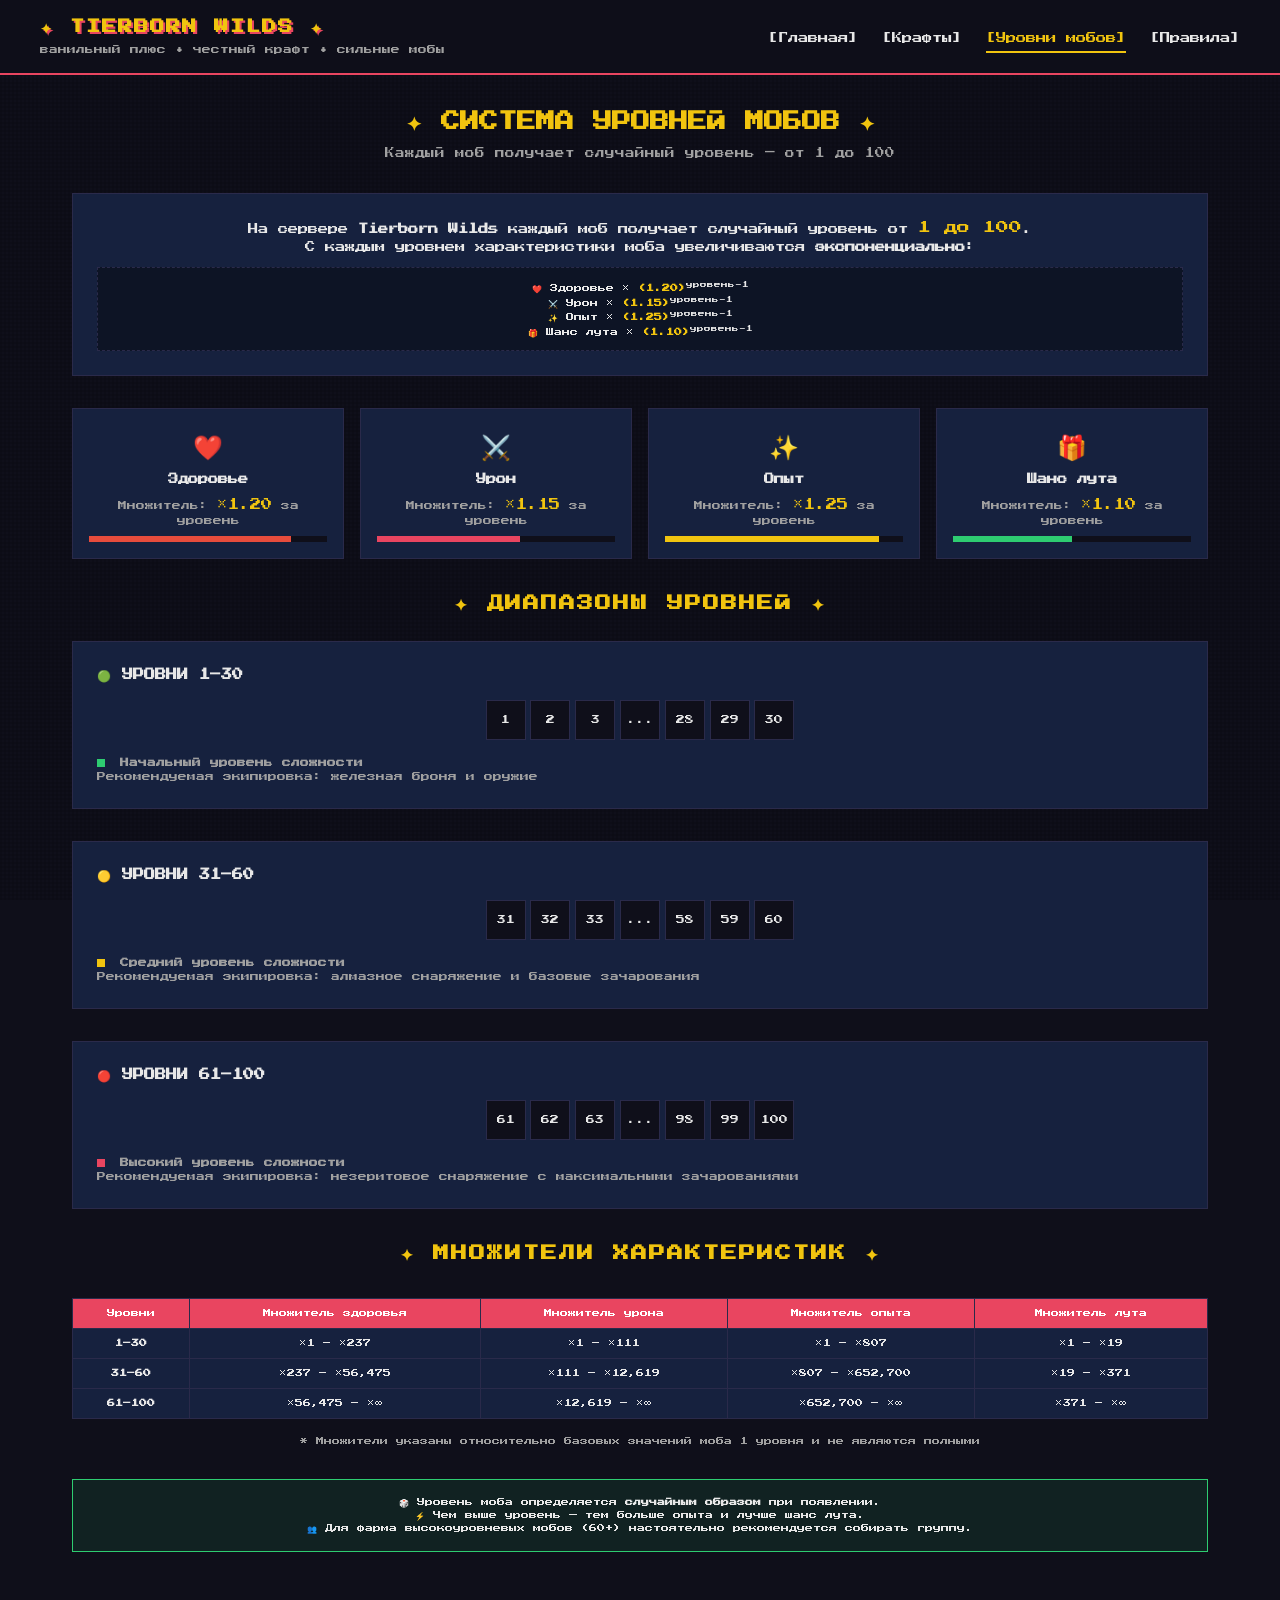
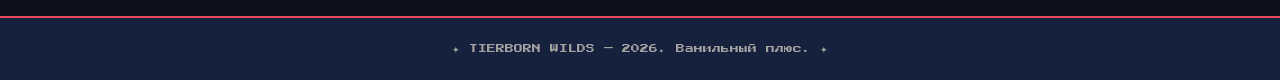
<file: mob-levels.html>
<!DOCTYPE html>
<html lang="ru">
<head>
    <meta charset="UTF-8">
    <meta name="viewport" content="width=device-width, initial-scale=1.0">
    <title>Tierborn Wilds | Система уровней мобов</title>
    <link href="https://fonts.googleapis.com/css2?family=Press+Start+2P&display=swap" rel="stylesheet">
    <link rel="stylesheet" href="style.css">
</head>
<body>
    <div class="pixel-bg"></div>
    
    <nav class="navbar">
        <div class="nav-container">
            <div class="logo">
                <span class="logo-text">✦ TIERBORN WILDS ✦</span>
                <span class="logo-sub">ванильный плюс • честный крафт • сильные мобы</span>
            </div>
            <button class="mobile-menu-btn" id="mobileMenuBtn">☰</button>
            <ul class="nav-menu" id="navMenu">
                <li><a href="index.html">[Главная]</a></li>
                <li><a href="crafts.html">[Крафты]</a></li>
                <li><a href="mob-levels.html" class="active">[Уровни мобов]</a></li>
                <li><a href="rules.html">[Правила]</a></li>
            </ul>
        </div>
    </nav>

    <main>
        <div class="page-header">
            <h1>✦ СИСТЕМА УРОВНЕЙ МОБОВ ✦</h1>
            <p>Каждый моб получает случайный уровень — от 1 до 100</p>
        </div>

        <section class="level-info">
            <div class="level-description">
                <p>На сервере <strong>Tierborn Wilds</strong> каждый моб получает случайный уровень от <span class="highlight">1 до 100</span>.</p>
                <p>С каждым уровнем характеристики моба увеличиваются <strong>экспоненциально</strong>:</p>
                <div class="formula-box">
                    ❤️ Здоровье × <strong>(1.20)</strong><sup>уровень-1</sup><br>
                    ⚔️ Урон × <strong>(1.15)</strong><sup>уровень-1</sup><br>
                    ✨ Опыт × <strong>(1.25)</strong><sup>уровень-1</sup><br>
                    🎁 Шанс лута × <strong>(1.10)</strong><sup>уровень-1</sup>
                </div>
            </div>

            <div class="level-stats">
                <div class="stat-card">
                    <span class="stat-icon">❤️</span>
                    <h3>Здоровье</h3>
                    <p>Множитель: <span class="stat-value">×1.20</span> за уровень</p>
                    <div class="stat-bar"><div class="stat-fill health-fill" style="width: 85%"></div></div>
                </div>
                <div class="stat-card">
                    <span class="stat-icon">⚔️</span>
                    <h3>Урон</h3>
                    <p>Множитель: <span class="stat-value">×1.15</span> за уровень</p>
                    <div class="stat-bar"><div class="stat-fill damage-fill" style="width: 60%"></div></div>
                </div>
                <div class="stat-card">
                    <span class="stat-icon">✨</span>
                    <h3>Опыт</h3>
                    <p>Множитель: <span class="stat-value">×1.25</span> за уровень</p>
                    <div class="stat-bar"><div class="stat-fill exp-fill" style="width: 90%"></div></div>
                </div>
                <div class="stat-card">
                    <span class="stat-icon">🎁</span>
                    <h3>Шанс лута</h3>
                    <p>Множитель: <span class="stat-value">×1.10</span> за уровень</p>
                    <div class="stat-bar"><div class="stat-fill loot-fill" style="width: 50%"></div></div>
                </div>
            </div>
        </section>

        <section class="levels-table-section">
            <h2 class="section-title">✦ ДИАПАЗОНЫ УРОВНЕЙ ✦</h2>
            
            <div class="levels-container">
                <div class="level-category range-1-30">
                    <h3>🟢 УРОВНИ 1–30</h3>
                    <div class="level-scale-large">
                        <div class="level-marker-small">1</div>
                        <div class="level-marker-small">2</div>
                        <div class="level-marker-small">3</div>
                        <div class="level-marker-small">...</div>
                        <div class="level-marker-small">28</div>
                        <div class="level-marker-small">29</div>
                        <div class="level-marker-small">30</div>
                    </div>
                    <p class="level-desc">
                        <span class="danger-indicator"></span> <strong>Начальный уровень сложности</strong><br>
                        Рекомендуемая экипировка: железная броня и оружие
                    </p>
                </div>

                <div class="level-category range-31-60">
                    <h3>🟡 УРОВНИ 31–60</h3>
                    <div class="level-scale-large">
                        <div class="level-marker-small">31</div>
                        <div class="level-marker-small">32</div>
                        <div class="level-marker-small">33</div>
                        <div class="level-marker-small">...</div>
                        <div class="level-marker-small">58</div>
                        <div class="level-marker-small">59</div>
                        <div class="level-marker-small">60</div>
                    </div>
                    <p class="level-desc">
                        <span class="danger-indicator danger-medium"></span> <strong>Средний уровень сложности</strong><br>
                        Рекомендуемая экипировка: алмазное снаряжение и базовые зачарования
                    </p>
                </div>

                <div class="level-category range-61-100">
                    <h3>🔴 УРОВНИ 61–100</h3>
                    <div class="level-scale-large">
                        <div class="level-marker-small">61</div>
                        <div class="level-marker-small">62</div>
                        <div class="level-marker-small">63</div>
                        <div class="level-marker-small">...</div>
                        <div class="level-marker-small">98</div>
                        <div class="level-marker-small">99</div>
                        <div class="level-marker-small">100</div>
                    </div>
                    <p class="level-desc">
                        <span class="danger-indicator danger-high"></span> <strong>Высокий уровень сложности</strong><br>
                        Рекомендуемая экипировка: незеритовое снаряжение с максимальными зачарованиями
                    </p>
                </div>
            </div>
        </section>

        <!-- Найдите в mob-levels.html секцию с таблицей и добавьте wrapper -->
<section class="loot-info">
    <h2 class="section-title">✦ МНОЖИТЕЛИ ХАРАКТЕРИСТИК ✦</h2>
    <div class="stats-table-wrapper">  <!-- Добавьте эту строку -->
        <table class="stats-table">
            <thead>
                <tr>
                    <th>Уровни</th>
                    <th>Множитель здоровья</th>
                    <th>Множитель урона</th>
                    <th>Множитель опыта</th>
                    <th>Множитель лута</th>
                </tr>
            </thead>
            <tbody>
                <tr>
                    <td><strong>1–30</strong></td>
                    <td>×1 – ×237</td>
                    <td>×1 – ×111</td>
                    <td>×1 – ×807</td>
                    <td>×1 – ×19</td>
                </tr>
                <tr>
                    <td><strong>31–60</strong></td>
                    <td>×237 – ×56,475</td>
                    <td>×111 – ×12,619</td>
                    <td>×807 – ×652,700</td>
                    <td>×19 – ×371</td>
                </tr>
                <tr>
                    <td><strong>61–100</strong></td>
                    <td>×56,475 – ×∞</td>
                    <td>×12,619 – ×∞</td>
                    <td>×652,700 – ×∞</td>
                    <td>×371 – ×∞</td>
                </tr>
            </tbody>
        </table>
    </div>  <!-- Добавьте эту строку -->
    <p class="level-desc" style="text-align: center; margin-top: 1rem; font-size: 0.5rem;">
        * Множители указаны относительно базовых значений моба 1 уровня и не являются полными
    </p>
</section>

        <div class="note-box" style="margin-top: 2rem;">
            <p>🎲 Уровень моба определяется <strong>случайным образом</strong> при появлении.</p>
            <p>⚡ Чем выше уровень — тем больше опыта и лучше шанс лута.</p>
            <p>👥 Для фарма высокоуровневых мобов (60+) настоятельно рекомендуется собирать группу.</p>
        </div>
    </main>

    <footer>
        <p>✦ TIERBORN WILDS — 2026. Ванильный плюс. ✦</p>
    </footer>

    <script src="script.js"></script>
</body>
</html>
</file>
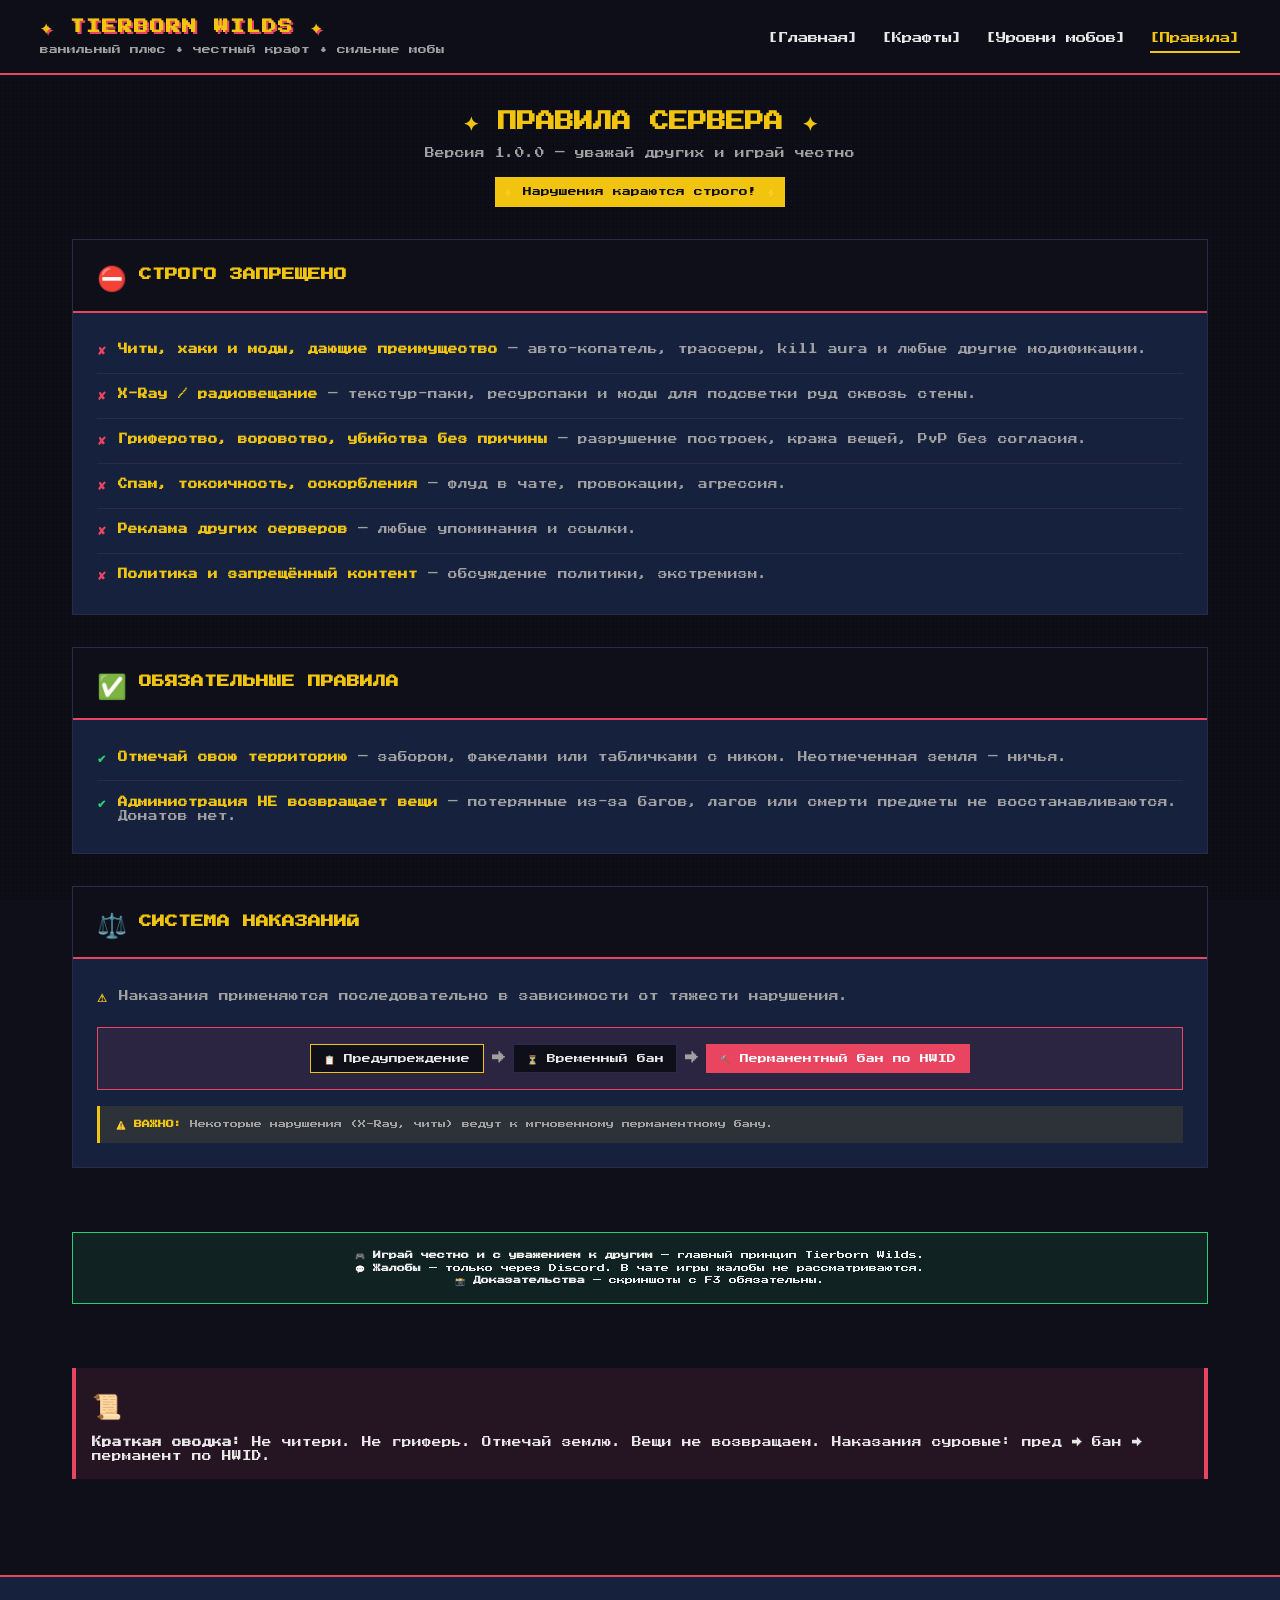
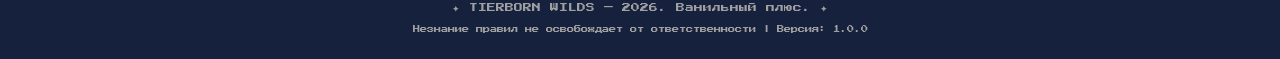
<file: rules.html>
<!DOCTYPE html>
<html lang="ru">
<head>
    <meta charset="UTF-8">
    <meta name="viewport" content="width=device-width, initial-scale=1.0">
    <title>Tierborn Wilds | Правила сервера</title>
    <link href="https://fonts.googleapis.com/css2?family=Press+Start+2P&display=swap" rel="stylesheet">
    <link rel="stylesheet" href="style.css">
</head>
<body>
    <div class="pixel-bg"></div>
    
    <nav class="navbar">
        <div class="nav-container">
            <div class="logo">
                <span class="logo-text">✦ TIERBORN WILDS ✦</span>
                <span class="logo-sub">ванильный плюс • честный крафт • сильные мобы</span>
            </div>
            <button class="mobile-menu-btn" id="mobileMenuBtn">☰</button>
            <ul class="nav-menu" id="navMenu">
                <li><a href="index.html">[Главная]</a></li>
                <li><a href="crafts.html">[Крафты]</a></li>
                <li><a href="mob-levels.html">[Уровни мобов]</a></li>
                <li><a href="rules.html" class="active">[Правила]</a></li>
            </ul>
        </div>
    </nav>

    <main>
        <div class="page-header">
            <h1>✦ ПРАВИЛА СЕРВЕРА ✦</h1>
            <p>Версия 1.0.0 — уважай других и играй честно</p>
            <div class="craft-warning" style="background: var(--yellow); color: var(--darker-bg);">⚡ Нарушения караются строго! ⚡</div>
        </div>

        <div class="rules-container">
            <div class="rules-category">
                <div class="category-header">
                    <span class="category-icon">⛔</span>
                    <h2>СТРОГО ЗАПРЕЩЕНО</h2>
                </div>
                <ul class="rules-list">
                    <li><span class="rule-marker deny">✘</span><span class="rule-text"><strong>Читы, хаки и моды, дающие преимущество</strong> — авто-копатель, трассеры, kill aura и любые другие модификации.</span></li>
                    <li><span class="rule-marker deny">✘</span><span class="rule-text"><strong>X-Ray / радиовещание</strong> — текстур-паки, ресурспаки и моды для подсветки руд сквозь стены.</span></li>
                    <li><span class="rule-marker deny">✘</span><span class="rule-text"><strong>Гриферство, воровство, убийства без причины</strong> — разрушение построек, кража вещей, PvP без согласия.</span></li>
                    <li><span class="rule-marker deny">✘</span><span class="rule-text"><strong>Спам, токсичность, оскорбления</strong> — флуд в чате, провокации, агрессия.</span></li>
                    <li><span class="rule-marker deny">✘</span><span class="rule-text"><strong>Реклама других серверов</strong> — любые упоминания и ссылки.</span></li>
                    <li><span class="rule-marker deny">✘</span><span class="rule-text"><strong>Политика и запрещённый контент</strong> — обсуждение политики, экстремизм.</span></li>
                </ul>
            </div>

            <div class="rules-category">
                <div class="category-header">
                    <span class="category-icon">✅</span>
                    <h2>ОБЯЗАТЕЛЬНЫЕ ПРАВИЛА</h2>
                </div>
                <ul class="rules-list">
                    <li><span class="rule-marker allow">✔</span><span class="rule-text"><strong>Отмечай свою территорию</strong> — забором, факелами или табличками с ником. Неотмеченная земля — ничья.</span></li>
                    <li><span class="rule-marker allow">✔</span><span class="rule-text"><strong>Администрация НЕ возвращает вещи</strong> — потерянные из-за багов, лагов или смерти предметы не восстанавливаются. Донатов нет.</span></li>
                </ul>
            </div>

            <div class="rules-category">
                <div class="category-header">
                    <span class="category-icon">⚖️</span>
                    <h2>СИСТЕМА НАКАЗАНИЙ</h2>
                </div>
                <div class="rules-list" style="padding-bottom: 0;">
                    <li><span class="rule-marker warning">⚠</span><span class="rule-text">Наказания применяются последовательно в зависимости от тяжести нарушения.</span></li>
                </div>
                <div style="padding: 0 1.5rem 1.5rem 1.5rem;">
                    <div class="punishment-box">
                        <div class="punishment-steps">
                            <span class="step">📋 Предупреждение</span>
                            <span class="arrow-sep">→</span>
                            <span class="step">⏳ Временный бан</span>
                            <span class="arrow-sep">→</span>
                            <span class="step">🔨 Перманентный бан по HWID</span>
                        </div>
                    </div>
                    <div class="rule-note-warning">
                        <strong>⚠️ ВАЖНО:</strong> Некоторые нарушения (X-Ray, читы) ведут к мгновенному перманентному бану.
                    </div>
                </div>
            </div>

            <div class="note-box">
                <p>🎮 <strong>Играй честно и с уважением к другим</strong> — главный принцип Tierborn Wilds.</p>
                <p>💬 <strong>Жалобы</strong> — только через Discord. В чате игры жалобы не рассматриваются.</p>
                <p>📸 <strong>Доказательства</strong> — скриншоты с F3 обязательны.</p>
            </div>

            <div class="important-note">
                <div class="note-content">
                    <span class="note-icon">📜</span>
                    <p><strong>Краткая сводка:</strong> Не читери. Не гриферь. Отмечай землю. Вещи не возвращаем. Наказания суровые: пред → бан → перманент по HWID.</p>
                </div>
            </div>
        </div>
    </main>

    <footer>
        <p>✦ TIERBORN WILDS — 2026. Ванильный плюс. ✦</p>
        <p class="footer-small">Незнание правил не освобождает от ответственности | Версия: 1.0.0</p>
    </footer>

    <script src="script.js"></script>
</body>
</html>
</file>
<file: style.css>
/* ========== ПИКСЕЛЬНЫЙ СТИЛЬ ========== */

:root {
    --bg: #1a1a2e;
    --darker-bg: #0f0f1a;
    --card-bg: #16213e;
    --accent: #e94560;
    --accent-dark: #c62a45;
    --text: #e8e8e8;
    --text-dim: #a0a0a0;
    --border: #2a2a4a;
    --green: #2ecc71;
    --yellow: #f1c40f;
    --red: #e74c3c;
}

* {
    margin: 0;
    padding: 0;
    box-sizing: border-box;
}

body {
    font-family: 'Press Start 2P', 'Courier New', monospace;
    background-color: var(--darker-bg);
    color: var(--text);
    line-height: 1.6;
    font-size: 12px;
    position: relative;
    min-height: 100vh;
    overflow-x: hidden;
}

@media (min-width: 768px) {
    body {
        font-size: 14px;
    }
}

/* Для очень маленьких экранов */
@media (max-width: 480px) {
    body {
        font-size: 10px;
    }
}

.pixel-bg {
    position: fixed;
    top: 0;
    left: 0;
    width: 100%;
    height: 100%;
    background-image: 
        repeating-linear-gradient(0deg, rgba(0,0,0,0.1) 0px, rgba(0,0,0,0.1) 2px, transparent 2px, transparent 4px),
        repeating-linear-gradient(90deg, rgba(0,0,0,0.1) 0px, rgba(0,0,0,0.1) 2px, transparent 2px, transparent 4px);
    pointer-events: none;
    z-index: 0;
}

/* ========== НАВИГАЦИЯ ========== */
.navbar {
    background-color: rgba(15, 15, 26, 0.95);
    border-bottom: 2px solid var(--accent);
    padding: 1rem;
    position: sticky;
    top: 0;
    z-index: 100;
    backdrop-filter: blur(8px);
}

@media (min-width: 768px) {
    .navbar {
        padding: 1rem 2rem;
    }
}

.nav-container {
    max-width: 1200px;
    margin: 0 auto;
    display: flex;
    justify-content: space-between;
    align-items: center;
    flex-wrap: wrap;
    gap: 0.75rem;
}

.logo-text {
    font-size: 0.7rem;
    font-weight: bold;
    color: var(--yellow);
    letter-spacing: 1px;
    text-shadow: 2px 2px 0 var(--accent);
}

@media (min-width: 480px) {
    .logo-text {
        font-size: 0.9rem;
        letter-spacing: 2px;
    }
}

.logo-sub {
    font-size: 0.45rem;
    color: var(--text-dim);
    display: block;
    margin-top: 4px;
}

@media (min-width: 480px) {
    .logo-sub {
        font-size: 0.55rem;
    }
}

.nav-menu {
    display: flex;
    list-style: none;
    gap: 1rem;
}

@media (min-width: 768px) {
    .nav-menu {
        gap: 1.5rem;
    }
}

.nav-menu a {
    color: var(--text);
    text-decoration: none;
    font-size: 0.55rem;
    padding: 0.5rem 0;
    transition: all 0.2s ease;
    border-bottom: 2px solid transparent;
    white-space: nowrap;
}

@media (min-width: 480px) {
    .nav-menu a {
        font-size: 0.65rem;
    }
}

.nav-menu a:hover {
    color: var(--accent);
    border-bottom-color: var(--accent);
}

.nav-menu a.active {
    color: var(--yellow);
    border-bottom-color: var(--yellow);
}

.mobile-menu-btn {
    display: none;
    background: none;
    border: 1px solid var(--border);
    color: var(--text);
    font-size: 1.2rem;
    padding: 0.5rem 1rem;
    cursor: pointer;
    font-family: monospace;
}

/* ========== ОСНОВНОЙ КОНТЕНТ ========== */
main {
    flex: 1;
    max-width: 1200px;
    margin: 0 auto;
    padding: 1rem;
    position: relative;
    z-index: 1;
}

@media (min-width: 768px) {
    main {
        padding: 2rem;
    }
}

/* ========== ГЛАВНАЯ ========== */
.hero {
    text-align: center;
    padding: 1.5rem 1rem;
    background: var(--card-bg);
    border: 2px solid var(--border);
    margin-bottom: 1.5rem;
    image-rendering: pixelated;
    box-shadow: 0 4px 0 rgba(0,0,0,0.3);
}

@media (min-width: 768px) {
    .hero {
        padding: 3rem 2rem;
        margin-bottom: 2rem;
    }
}

.glitch {
    font-size: 1rem;
    color: var(--yellow);
    text-shadow: 2px 2px 0 var(--accent);
    margin-bottom: 0.75rem;
    word-break: break-word;
}

@media (min-width: 480px) {
    .glitch {
        font-size: 1.2rem;
    }
}

@media (min-width: 768px) {
    .glitch {
        font-size: 2rem;
    }
}

.server-ip {
    font-size: 0.8rem;
    background: var(--darker-bg);
    display: inline-block;
    padding: 0.5rem 1rem;
    border: 1px solid var(--border);
    cursor: pointer;
    margin: 0.75rem 0;
    transition: all 0.2s ease;
    word-break: break-all;
}

@media (min-width: 768px) {
    .server-ip {
        font-size: 1rem;
        padding: 0.75rem 2rem;
        margin: 1rem 0;
    }
}

.hero-tags {
    display: flex;
    justify-content: center;
    gap: 0.5rem;
    flex-wrap: wrap;
    margin-top: 0.75rem;
}

@media (min-width: 768px) {
    .hero-tags {
        gap: 1rem;
        margin-top: 1rem;
    }
}

.hero-tags span {
    font-size: 0.45rem;
    background: rgba(255,255,255,0.1);
    padding: 0.3rem 0.6rem;
    border: 1px solid var(--border);
}

@media (min-width: 480px) {
    .hero-tags span {
        font-size: 0.5rem;
        padding: 0.4rem 0.8rem;
    }
}

@media (min-width: 768px) {
    .hero-tags span {
        font-size: 0.6rem;
    }
}

/* ========== ИНФО КАРТОЧКИ ========== */
.info-grid {
    display: grid;
    grid-template-columns: 1fr;
    gap: 1rem;
    margin-bottom: 1.5rem;
    align-items: stretch;
}

@media (min-width: 640px) {
    .info-grid {
        grid-template-columns: repeat(2, 1fr);
    }
}

@media (min-width: 1024px) {
    .info-grid {
        grid-template-columns: repeat(3, 1fr);
        gap: 1.5rem;
        margin-bottom: 2rem;
    }
}

.info-card {
    background: var(--card-bg);
    border: 1px solid var(--border);
    padding: 1rem;
    transition: transform 0.2s ease;
    display: flex;
    flex-direction: column;
    height: 100%;
}

@media (min-width: 768px) {
    .info-card {
        padding: 1.5rem;
    }
}

.info-card:hover {
    transform: translateY(-2px);
    border-color: var(--accent);
}

.info-card h2 {
    font-size: 0.7rem;
    color: var(--yellow);
    margin-bottom: 0.75rem;
    display: flex;
    align-items: center;
    gap: 0.5rem;
}

@media (min-width: 768px) {
    .info-card h2 {
        font-size: 0.85rem;
        margin-bottom: 1rem;
    }
}

.info-card p {
    font-size: 0.5rem;
    color: var(--text-dim);
    margin-bottom: 0.75rem;
    line-height: 1.5;
    flex-grow: 1;
}

@media (min-width: 768px) {
    .info-card p {
        font-size: 0.65rem;
        margin-bottom: 1rem;
    }
}

.btn-wrapper {
    margin-top: auto;
    padding-top: 0.5rem;
}

.pixel-btn {
    background: transparent;
    border: 1px solid var(--accent);
    color: var(--accent);
    padding: 0.4rem 0.8rem;
    font-family: 'Press Start 2P', monospace;
    font-size: 0.45rem;
    cursor: pointer;
    transition: all 0.2s ease;
    display: inline-block;
    text-decoration: none;
    text-align: center;
    width: 100%;
}

@media (min-width: 768px) {
    .pixel-btn {
        padding: 0.5rem 1rem;
        font-size: 0.55rem;
    }
}

.pixel-btn:hover {
    background: var(--accent);
    color: white;
}

.pixel-btn.disabled {
    opacity: 0.5;
    cursor: not-allowed;
    border-color: var(--text-dim);
    color: var(--text-dim);
}

/* ========== ОСОБЕННОСТИ ========== */
.section-title {
    font-size: 0.8rem;
    text-align: center;
    color: var(--yellow);
    margin: 1.5rem 0 1rem;
    letter-spacing: 1px;
}

@media (min-width: 768px) {
    .section-title {
        font-size: 1rem;
        margin: 2rem 0 1.5rem;
        letter-spacing: 2px;
    }
}

.features-grid {
    display: grid;
    grid-template-columns: repeat(2, 1fr);
    gap: 0.75rem;
}

@media (min-width: 640px) {
    .features-grid {
        grid-template-columns: repeat(4, 1fr);
        gap: 1rem;
    }
}

@media (min-width: 768px) {
    .features-grid {
        gap: 1.5rem;
    }
}

.feature-card {
    background: var(--card-bg);
    border: 1px solid var(--border);
    padding: 0.75rem;
    text-align: center;
}

@media (min-width: 768px) {
    .feature-card {
        padding: 1.5rem;
    }
}

.feature-icon {
    font-size: 1.5rem;
    margin-bottom: 0.5rem;
}

@media (min-width: 768px) {
    .feature-icon {
        font-size: 2rem;
        margin-bottom: 1rem;
    }
}

.feature-icon-img {
    width: 32px;
    height: 32px;
    image-rendering: crisp-edges;
    image-rendering: pixelated;
}

@media (min-width: 768px) {
    .feature-icon-img {
        width: 48px;
        height: 48px;
    }
}

.feature-card h3 {
    font-size: 0.5rem;
    color: var(--yellow);
    margin-bottom: 0.35rem;
    word-break: break-word;
}

@media (min-width: 480px) {
    .feature-card h3 {
        font-size: 0.55rem;
    }
}

@media (min-width: 768px) {
    .feature-card h3 {
        font-size: 0.7rem;
        margin-bottom: 0.5rem;
    }
}

.feature-card p {
    font-size: 0.4rem;
    color: var(--text-dim);
    line-height: 1.4;
}

@media (min-width: 480px) {
    .feature-card p {
        font-size: 0.45rem;
    }
}

@media (min-width: 768px) {
    .feature-card p {
        font-size: 0.55rem;
    }
}

/* ========== ВАЖНОЕ ПРИМЕЧАНИЕ ========== */
.important-note {
    margin: 1.5rem 0;
    padding: 0.75rem;
    background: rgba(233, 69, 96, 0.1);
    border-left: 4px solid var(--accent);
    border-right: 4px solid var(--accent);
}

@media (min-width: 768px) {
    .important-note {
        margin: 2rem 0;
        padding: 1rem;
    }
}

.note-content {
    display: flex;
    align-items: center;
    gap: 0.75rem;
    flex-wrap: wrap;
}

.note-icon {
    font-size: 1.2rem;
}

@media (min-width: 768px) {
    .note-icon {
        font-size: 1.5rem;
    }
}

.note-content p {
    font-size: 0.45rem;
    line-height: 1.5;
}

@media (min-width: 480px) {
    .note-content p {
        font-size: 0.5rem;
    }
}

@media (min-width: 768px) {
    .note-content p {
        font-size: 0.6rem;
    }
}

.note-content a {
    color: var(--yellow);
    text-decoration: none;
}

.note-content a:hover {
    text-decoration: underline;
}

/* ========== КОНТАКТЫ ========== */
.contacts-grid {
    display: flex;
    justify-content: center;
    gap: 1rem;
    flex-wrap: wrap;
    margin-top: 0.75rem;
}

@media (min-width: 768px) {
    .contacts-grid {
        gap: 2rem;
        margin-top: 1rem;
    }
}

.contact-item {
    display: flex;
    align-items: center;
    gap: 0.35rem;
    font-size: 0.45rem;
    background: var(--card-bg);
    padding: 0.35rem 0.7rem;
    border: 1px solid var(--border);
    word-break: break-all;
}

@media (min-width: 480px) {
    .contact-item {
        font-size: 0.5rem;
    }
}

@media (min-width: 768px) {
    .contact-item {
        font-size: 0.6rem;
        padding: 0.5rem 1rem;
        gap: 0.5rem;
    }
}

/* ========== ФУТЕР ========== */
footer {
    background: var(--card-bg);
    border-top: 2px solid var(--accent);
    text-align: center;
    padding: 1rem;
    margin-top: 1.5rem;
}

@media (min-width: 768px) {
    footer {
        padding: 1.5rem;
        margin-top: 2rem;
    }
}

footer p {
    font-size: 0.45rem;
    color: var(--text-dim);
}

@media (min-width: 768px) {
    footer p {
        font-size: 0.55rem;
    }
}

.footer-small {
    font-size: 0.35rem;
    margin-top: 0.5rem;
}

@media (min-width: 768px) {
    .footer-small {
        font-size: 0.45rem;
        margin-top: 0.5rem;
    }
}

/* ========== СТРАНИЦА КРАФТОВ ========== */
.page-header {
    text-align: center;
    margin-bottom: 1.5rem;
}

@media (min-width: 768px) {
    .page-header {
        margin-bottom: 2rem;
    }
}

.page-header h1 {
    font-size: 0.9rem;
    color: var(--yellow);
    margin-bottom: 0.5rem;
    word-break: break-word;
}

@media (min-width: 480px) {
    .page-header h1 {
        font-size: 1rem;
    }
}

@media (min-width: 768px) {
    .page-header h1 {
        font-size: 1.2rem;
    }
}

.page-header p {
    font-size: 0.5rem;
    color: var(--text-dim);
}

@media (min-width: 768px) {
    .page-header p {
        font-size: 0.6rem;
    }
}

.craft-warning {
    background: var(--accent);
    color: white;
    padding: 0.4rem;
    margin-top: 0.75rem;
    font-size: 0.45rem;
    display: inline-block;
    word-break: break-word;
}

@media (min-width: 768px) {
    .craft-warning {
        padding: 0.5rem;
        margin-top: 1rem;
        font-size: 0.55rem;
    }
}

/* ========== ФИЛЬТР ========== */
.category-dropdown {
    background: var(--card-bg);
    border: 1px solid var(--border);
    padding: 0.75rem;
    margin-bottom: 1.5rem;
    display: flex;
    align-items: center;
    gap: 0.75rem;
    flex-wrap: wrap;
}

@media (min-width: 768px) {
    .category-dropdown {
        padding: 1rem;
        margin-bottom: 2rem;
        gap: 1rem;
    }
}

.category-dropdown label {
    font-size: 0.5rem;
    color: var(--yellow);
}

@media (min-width: 768px) {
    .category-dropdown label {
        font-size: 0.65rem;
    }
}

.category-dropdown select {
    background: var(--darker-bg);
    border: 1px solid var(--border);
    color: var(--text);
    padding: 0.4rem 0.7rem;
    font-family: 'Press Start 2P', monospace;
    font-size: 0.45rem;
    cursor: pointer;
    flex: 1;
    min-width: 120px;
}

@media (min-width: 768px) {
    .category-dropdown select {
        padding: 0.5rem 1rem;
        font-size: 0.55rem;
    }
}

.category-dropdown select:focus {
    outline: none;
    border-color: var(--accent);
}

/* ========== КАРТОЧКИ КРАФТОВ ========== */
.craft-category {
    margin-bottom: 1.5rem;
}

@media (min-width: 768px) {
    .craft-category {
        margin-bottom: 2rem;
    }
}

.craft-category.hidden {
    display: none;
}

.category-title {
    font-size: 0.7rem;
    color: var(--yellow);
    margin-bottom: 0.75rem;
    padding-bottom: 0.35rem;
    border-bottom: 2px solid var(--accent);
    word-break: break-word;
}

@media (min-width: 768px) {
    .category-title {
        font-size: 0.9rem;
        margin-bottom: 1rem;
        padding-bottom: 0.5rem;
    }
}

.craft-card {
    background: var(--card-bg);
    border: 1px solid var(--border);
    padding: 0.75rem;
    margin-bottom: 0.75rem;
}

@media (min-width: 768px) {
    .craft-card {
        padding: 1.5rem;
        margin-bottom: 1rem;
    }
}

.craft-card h3 {
    font-size: 0.55rem;
    color: var(--yellow);
    margin-bottom: 0.75rem;
    padding-bottom: 0.35rem;
    border-bottom: 1px solid var(--border);
}

@media (min-width: 768px) {
    .craft-card h3 {
        font-size: 0.7rem;
        margin-bottom: 1rem;
        padding-bottom: 0.5rem;
    }
}

.craft-grid {
    display: flex;
    justify-content: center;
    align-items: center;
    gap: 0.75rem;
    flex-wrap: wrap;
    flex-direction: column;
}

@media (min-width: 600px) {
    .craft-grid {
        flex-direction: row;
        gap: 1rem;
    }
}

@media (min-width: 768px) {
    .craft-grid {
        gap: 2rem;
    }
}

.grid-3x3 {
    display: flex;
    flex-direction: column;
    gap: 2px;
    background: var(--darker-bg);
    padding: 4px;
}

@media (min-width: 768px) {
    .grid-3x3 {
        padding: 8px;
    }
}

.grid-row {
    display: flex;
    gap: 2px;
}

.grid-cell {
    width: 32px;
    height: 32px;
    background: #1a1a2e;
    border: 1px solid var(--border);
    display: flex;
    align-items: center;
    justify-content: center;
}

@media (min-width: 480px) {
    .grid-cell {
        width: 40px;
        height: 40px;
    }
}

@media (min-width: 768px) {
    .grid-cell {
        width: 56px;
        height: 56px;
    }
}

.empty-cell {
    background: rgba(0,0,0,0.3);
}

.grid-cell img {
    width: 24px;
    height: 24px;
    image-rendering: crisp-edges;
    image-rendering: pixelated;
}

@media (min-width: 480px) {
    .grid-cell img {
        width: 32px;
        height: 32px;
    }
}

@media (min-width: 768px) {
    .grid-cell img {
        width: 40px;
        height: 40px;
    }
}

.craft-arrow {
    font-size: 1rem;
    color: var(--accent);
    transform: rotate(90deg);
}

@media (min-width: 600px) {
    .craft-arrow {
        transform: rotate(0deg);
        font-size: 1.2rem;
    }
}

@media (min-width: 768px) {
    .craft-arrow {
        font-size: 1.5rem;
    }
}

.result-item {
    border-color: var(--yellow);
}

.craft-description {
    margin-top: 0.75rem;
    font-size: 0.4rem;
    color: var(--text-dim);
    text-align: center;
    word-break: break-word;
}

@media (min-width: 480px) {
    .craft-description {
        font-size: 0.45rem;
    }
}

@media (min-width: 768px) {
    .craft-description {
        margin-top: 1rem;
        font-size: 0.5rem;
    }
}

.craft-note {
    margin-top: 0.35rem;
    font-size: 0.35rem;
    color: var(--accent);
    text-align: center;
}

@media (min-width: 480px) {
    .craft-note {
        font-size: 0.4rem;
    }
}

@media (min-width: 768px) {
    .craft-note {
        margin-top: 0.5rem;
        font-size: 0.45rem;
    }
}

/* ========== БЛОК ПРИМЕЧАНИЙ ========== */
.note-box {
    margin-top: 1.5rem;
    padding: 0.75rem;
    background: rgba(46, 204, 113, 0.1);
    border: 1px solid var(--green);
    text-align: center;
}

@media (min-width: 768px) {
    .note-box {
        margin-top: 2rem;
        padding: 1rem;
    }
}

.note-box p {
    font-size: 0.4rem;
}

@media (min-width: 480px) {
    .note-box p {
        font-size: 0.45rem;
    }
}

@media (min-width: 768px) {
    .note-box p {
        font-size: 0.5rem;
    }
}

/* ========== СТРАНИЦА УРОВНЕЙ МОБОВ ========== */
.level-info {
    margin-bottom: 1.5rem;
}

@media (min-width: 768px) {
    .level-info {
        margin-bottom: 2rem;
    }
}

.level-description {
    background: var(--card-bg);
    border: 1px solid var(--border);
    padding: 1rem;
    text-align: center;
    margin-bottom: 1.5rem;
}

@media (min-width: 768px) {
    .level-description {
        padding: 1.5rem;
        margin-bottom: 2rem;
    }
}

.level-description p {
    font-size: 0.5rem;
}

@media (min-width: 768px) {
    .level-description p {
        font-size: 0.65rem;
    }
}

.highlight {
    color: var(--yellow);
    font-size: 0.65rem;
}

@media (min-width: 768px) {
    .highlight {
        font-size: 0.8rem;
    }
}

.level-stats {
    display: grid;
    grid-template-columns: repeat(2, 1fr);
    gap: 0.75rem;
}

@media (min-width: 640px) {
    .level-stats {
        grid-template-columns: repeat(4, 1fr);
    }
}

@media (min-width: 768px) {
    .level-stats {
        gap: 1rem;
    }
}

.stat-card {
    background: var(--card-bg);
    border: 1px solid var(--border);
    padding: 0.75rem;
    text-align: center;
}

@media (min-width: 768px) {
    .stat-card {
        padding: 1rem;
    }
}

.stat-icon {
    font-size: 1.2rem;
}

@media (min-width: 768px) {
    .stat-icon {
        font-size: 1.5rem;
    }
}

.stat-card h3 {
    font-size: 0.5rem;
    margin: 0.35rem 0;
}

@media (min-width: 768px) {
    .stat-card h3 {
        font-size: 0.65rem;
        margin: 0.5rem 0;
    }
}

.stat-card p {
    font-size: 0.45rem;
    color: var(--text-dim);
}

@media (min-width: 768px) {
    .stat-card p {
        font-size: 0.55rem;
    }
}

.stat-value {
    color: var(--yellow);
    font-size: 0.55rem;
}

@media (min-width: 768px) {
    .stat-value {
        font-size: 0.7rem;
    }
}

.stat-bar {
    background: var(--darker-bg);
    height: 4px;
    margin-top: 0.35rem;
    overflow: hidden;
}

@media (min-width: 768px) {
    .stat-bar {
        height: 6px;
        margin-top: 0.5rem;
    }
}

.stat-fill {
    height: 100%;
    width: 0%;
    transition: width 1s ease-out;
}

.health-fill { background: var(--red); }
.damage-fill { background: var(--accent); }
.exp-fill { background: var(--yellow); }
.loot-fill { background: var(--green); }

/* ========== ДОПОЛНИТЕЛЬНЫЕ СТИЛИ ДЛЯ СТРАНИЦЫ УРОВНЕЙ ========== */

/* Блок с конфигурацией */
.config-badge {
    background: #0a0a15;
    border: 1px solid var(--accent);
    padding: 0.75rem;
    margin-bottom: 1.5rem;
    font-size: 0.45rem;
    text-align: center;
    font-family: monospace;
    word-break: break-word;
}

@media (min-width: 768px) {
    .config-badge {
        padding: 1rem;
        margin-bottom: 2rem;
        font-size: 0.55rem;
    }
}

.config-badge code {
    color: var(--yellow);
    background: rgba(0,0,0,0.5);
    padding: 0.15rem 0.3rem;
    border-radius: 2px;
}

/* Блок с формулой */
.formula-box {
    background: rgba(0,0,0,0.4);
    padding: 0.5rem;
    margin-top: 0.5rem;
    font-size: 0.4rem;
    text-align: center;
    border: 1px dashed var(--border);
    word-break: break-word;
}

@media (min-width: 480px) {
    .formula-box {
        font-size: 0.45rem;
    }
}

@media (min-width: 768px) {
    .formula-box {
        padding: 0.75rem;
        margin-top: 0.75rem;
        font-size: 0.5rem;
    }
}

.formula-box strong {
    color: var(--yellow);
}

/* Сетка уровней для 100 значений */
.level-scale-large {
    display: flex;
    flex-wrap: wrap;
    gap: 0.2rem;
    margin-bottom: 0.75rem;
    justify-content: center;
}

@media (min-width: 768px) {
    .level-scale-large {
        gap: 0.3rem;
        margin-bottom: 1rem;
    }
}

.level-marker-small {
    width: 22px;
    height: 22px;
    display: flex;
    align-items: center;
    justify-content: center;
    background: var(--darker-bg);
    border: 1px solid var(--border);
    font-size: 0.35rem;
}

@media (min-width: 480px) {
    .level-marker-small {
        width: 28px;
        height: 28px;
        font-size: 0.45rem;
    }
}

@media (min-width: 768px) {
    .level-marker-small {
        width: 40px;
        height: 40px;
        font-size: 0.55rem;
    }
}

/* Ограничение количества отображаемых маркеров */
@media (max-width: 400px) {
    .level-marker-small:nth-child(n+5):nth-child(-n+26) {
        display: none;
    }
}

@media (min-width: 401px) and (max-width: 550px) {
    .level-marker-small:nth-child(n+7):nth-child(-n+24) {
        display: none;
    }
}

/* Цветовая маркировка диапазонов уровней */
.range-1-30 {
    border-left: 3px solid var(--green);
}

.range-31-60 {
    border-left: 3px solid var(--yellow);
}

.range-61-100 {
    border-left: 3px solid var(--accent);
}

/* Таблица характеристик по диапазонам - горизонтальная прокрутка */
.stats-table-wrapper {
    overflow-x: auto;
    margin: 1rem 0;
    -webkit-overflow-scrolling: touch;
}

.stats-table {
    width: 100%;
    border-collapse: collapse;
    margin-top: 0.5rem;
    font-size: 0.4rem;
    min-width: 500px;
}

@media (min-width: 768px) {
    .stats-table {
        font-size: 0.5rem;
        min-width: auto;
    }
}

.stats-table th,
.stats-table td {
    border: 1px solid var(--border);
    padding: 0.35rem;
    text-align: center;
}

@media (min-width: 768px) {
    .stats-table th,
    .stats-table td {
        padding: 0.5rem;
    }
}

.stats-table th {
    background: var(--accent);
    color: white;
    font-weight: normal;
}

.stats-table td {
    background: var(--card-bg);
}

/* Индикатор опасности */
.danger-indicator {
    display: inline-block;
    width: 6px;
    height: 6px;
    border-radius: 0;
    margin-right: 4px;
    background: var(--green);
}

@media (min-width: 768px) {
    .danger-indicator {
        width: 8px;
        height: 8px;
        margin-right: 6px;
    }
}

.danger-medium {
    background: var(--yellow);
}

.danger-high {
    background: var(--accent);
}

/* Секция уровней */
.levels-container {
    display: flex;
    flex-direction: column;
    gap: 1rem;
}

@media (min-width: 768px) {
    .levels-container {
        gap: 2rem;
    }
}

.level-category {
    background: var(--card-bg);
    border: 1px solid var(--border);
    padding: 1rem;
}

@media (min-width: 768px) {
    .level-category {
        padding: 1.5rem;
    }
}

.level-category h3 {
    font-size: 0.55rem;
    margin-bottom: 0.75rem;
    word-break: break-word;
}

@media (min-width: 480px) {
    .level-category h3 {
        font-size: 0.6rem;
    }
}

@media (min-width: 768px) {
    .level-category h3 {
        font-size: 0.7rem;
        margin-bottom: 1rem;
    }
}

.level-desc {
    font-size: 0.45rem;
    color: var(--text-dim);
    word-break: break-word;
}

@media (min-width: 480px) {
    .level-desc {
        font-size: 0.5rem;
    }
}

@media (min-width: 768px) {
    .level-desc {
        font-size: 0.55rem;
    }
}

/* ========== СТРАНИЦА ПРАВИЛ ========== */
.rules-container {
    display: flex;
    flex-direction: column;
    gap: 1rem;
}

@media (min-width: 768px) {
    .rules-container {
        gap: 2rem;
    }
}

.rules-category {
    background: var(--card-bg);
    border: 1px solid var(--border);
    overflow: hidden;
}

.category-header {
    background: var(--darker-bg);
    padding: 0.75rem 1rem;
    border-bottom: 2px solid var(--accent);
    display: flex;
    align-items: center;
    gap: 0.5rem;
}

@media (min-width: 768px) {
    .category-header {
        padding: 1rem 1.5rem;
        gap: 0.75rem;
    }
}

.category-icon {
    font-size: 1.2rem;
}

@media (min-width: 768px) {
    .category-icon {
        font-size: 1.5rem;
    }
}

.category-header h2 {
    font-size: 0.65rem;
    color: var(--yellow);
    margin: 0;
}

@media (min-width: 480px) {
    .category-header h2 {
        font-size: 0.7rem;
    }
}

@media (min-width: 768px) {
    .category-header h2 {
        font-size: 0.8rem;
    }
}

.rules-list {
    list-style: none;
    padding: 0.75rem 1rem;
}

@media (min-width: 768px) {
    .rules-list {
        padding: 1rem 1.5rem;
    }
}

.rules-list li {
    padding: 0.6rem 0;
    border-bottom: 1px solid var(--border);
    font-size: 0.45rem;
    line-height: 1.5;
    display: flex;
    align-items: flex-start;
    gap: 0.5rem;
}

@media (min-width: 480px) {
    .rules-list li {
        font-size: 0.5rem;
    }
}

@media (min-width: 768px) {
    .rules-list li {
        padding: 0.85rem 0;
        font-size: 0.6rem;
        gap: 0.75rem;
    }
}

.rules-list li:last-child {
    border-bottom: none;
}

.rule-marker {
    flex-shrink: 0;
    font-weight: bold;
    font-size: 0.55rem;
}

@media (min-width: 768px) {
    .rule-marker {
        font-size: 0.7rem;
    }
}

.rule-marker.deny {
    color: var(--accent);
}

.rule-marker.allow {
    color: var(--green);
}

.rule-marker.warning {
    color: var(--yellow);
}

.rule-text {
    color: var(--text-dim);
    word-break: break-word;
}

.rule-text strong {
    color: var(--yellow);
}

.punishment-box {
    background: rgba(233, 69, 96, 0.1);
    border: 1px solid var(--accent);
    margin-top: 0.5rem;
    padding: 0.75rem;
}

@media (min-width: 768px) {
    .punishment-box {
        margin-top: 0.5rem;
        padding: 1rem;
    }
}

.punishment-steps {
    display: flex;
    align-items: center;
    justify-content: center;
    gap: 0.3rem;
    flex-wrap: wrap;
    font-size: 0.45rem;
}

@media (min-width: 480px) {
    .punishment-steps {
        gap: 0.5rem;
        font-size: 0.5rem;
    }
}

@media (min-width: 768px) {
    .punishment-steps {
        gap: 0.5rem;
        font-size: 0.55rem;
    }
}

.step {
    background: var(--darker-bg);
    padding: 0.3rem 0.5rem;
    border: 1px solid var(--border);
    text-align: center;
}

@media (min-width: 768px) {
    .step {
        padding: 0.4rem 0.8rem;
    }
}

.step:first-child {
    border-color: var(--yellow);
}

.step:last-child {
    background: var(--accent);
    color: white;
    border-color: var(--accent);
}

.arrow-sep {
    color: var(--text-dim);
    font-size: 0.6rem;
}

@media (min-width: 768px) {
    .arrow-sep {
        font-size: 0.8rem;
    }
}

.rule-note-warning {
    background: rgba(241, 196, 15, 0.1);
    border-left: 3px solid var(--yellow);
    padding: 0.5rem 0.75rem;
    margin-top: 0.75rem;
    font-size: 0.4rem;
    color: var(--text-dim);
}

@media (min-width: 768px) {
    .rule-note-warning {
        padding: 0.75rem 1rem;
        margin-top: 1rem;
        font-size: 0.5rem;
    }
}

.rule-note-warning strong {
    color: var(--yellow);
}

/* ========== АДАПТИВНАЯ НАВИГАЦИЯ ========== */
@media (max-width: 600px) {
    .mobile-menu-btn {
        display: block;
    }
    
    .nav-menu {
        display: none;
        flex-direction: column;
        width: 100%;
        text-align: center;
        gap: 0.5rem;
        padding: 0.75rem 0;
    }
    
    .nav-menu.active {
        display: flex;
    }
    
    .nav-menu a {
        display: block;
        padding: 0.4rem;
        white-space: normal;
    }
    
    .nav-container {
        flex-direction: column;
        text-align: center;
    }
}

/* ========== ИКОНКИ ИЗОБРАЖЕНИЙ ========== */

.icon-img {
    width: 18px;
    height: 18px;
    vertical-align: middle;
    margin-right: 5px;
    image-rendering: crisp-edges;
    image-rendering: pixelated;
}

@media (min-width: 768px) {
    .icon-img {
        width: 24px;
        height: 24px;
        margin-right: 8px;
    }
}

.feature-icon-img {
    width: 32px;
    height: 32px;
    image-rendering: crisp-edges;
    image-rendering: pixelated;
}

@media (min-width: 768px) {
    .feature-icon-img {
        width: 48px;
        height: 48px;
    }
}

/* ========== WORLD INFO CARD ========== */
.world-info {
    margin: 1.5rem 0;
}

@media (min-width: 768px) {
    .world-info {
        margin: 2rem 0;
    }
}

.world-card {
    background: var(--card-bg);
    border: 1px solid var(--border);
    padding: 1rem;
}

@media (min-width: 768px) {
    .world-card {
        padding: 1.5rem;
    }
}

.world-card h3 {
    font-size: 0.6rem;
    color: var(--yellow);
    margin-bottom: 0.75rem;
    text-align: center;
}

@media (min-width: 768px) {
    .world-card h3 {
        font-size: 0.75rem;
        margin-bottom: 1rem;
    }
}

.world-card p {
    font-size: 0.45rem;
    color: var(--text-dim);
    margin-bottom: 0.75rem;
    line-height: 1.6;
}

@media (min-width: 768px) {
    .world-card p {
        font-size: 0.55rem;
        margin-bottom: 1rem;
    }
}

.world-card p:last-child {
    margin-bottom: 0;
}

.world-card strong {
    color: var(--accent);
}

.rule-note {
    background: rgba(233, 69, 96, 0.15);
    padding: 0.5rem;
    margin-top: 0.75rem;
    border-left: 3px solid var(--accent);
    font-size: 0.4rem;
}

@media (min-width: 768px) {
    .rule-note {
        padding: 0.75rem;
        margin-top: 1rem;
        font-size: 0.5rem;
    }
}

/* ========== УТИЛИТЫ ========== */
a {
    text-decoration: none;
}

.toast-notification {
    position: fixed;
    bottom: 20px;
    left: 50%;
    transform: translateX(-50%);
    background: var(--accent);
    color: white;
    padding: 0.4rem 0.8rem;
    font-size: 0.45rem;
    z-index: 1000;
    border: 1px solid var(--yellow);
    white-space: nowrap;
    max-width: calc(100% - 40px);
    white-space: normal;
    text-align: center;
    word-break: break-word;
}

@media (min-width: 768px) {
    .toast-notification {
        padding: 0.5rem 1rem;
        font-size: 0.55rem;
        white-space: nowrap;
    }
}





/* ========== ПУСТЫЕ КЛЕТКИ В КРАФТАХ ========== */
.empty-cell {
    background: #1a1a2e;
    border: 1px solid var(--border);
}
.empty-cell::before,
.empty-cell::after {
    display: none;
    content: none;
}
</file>
